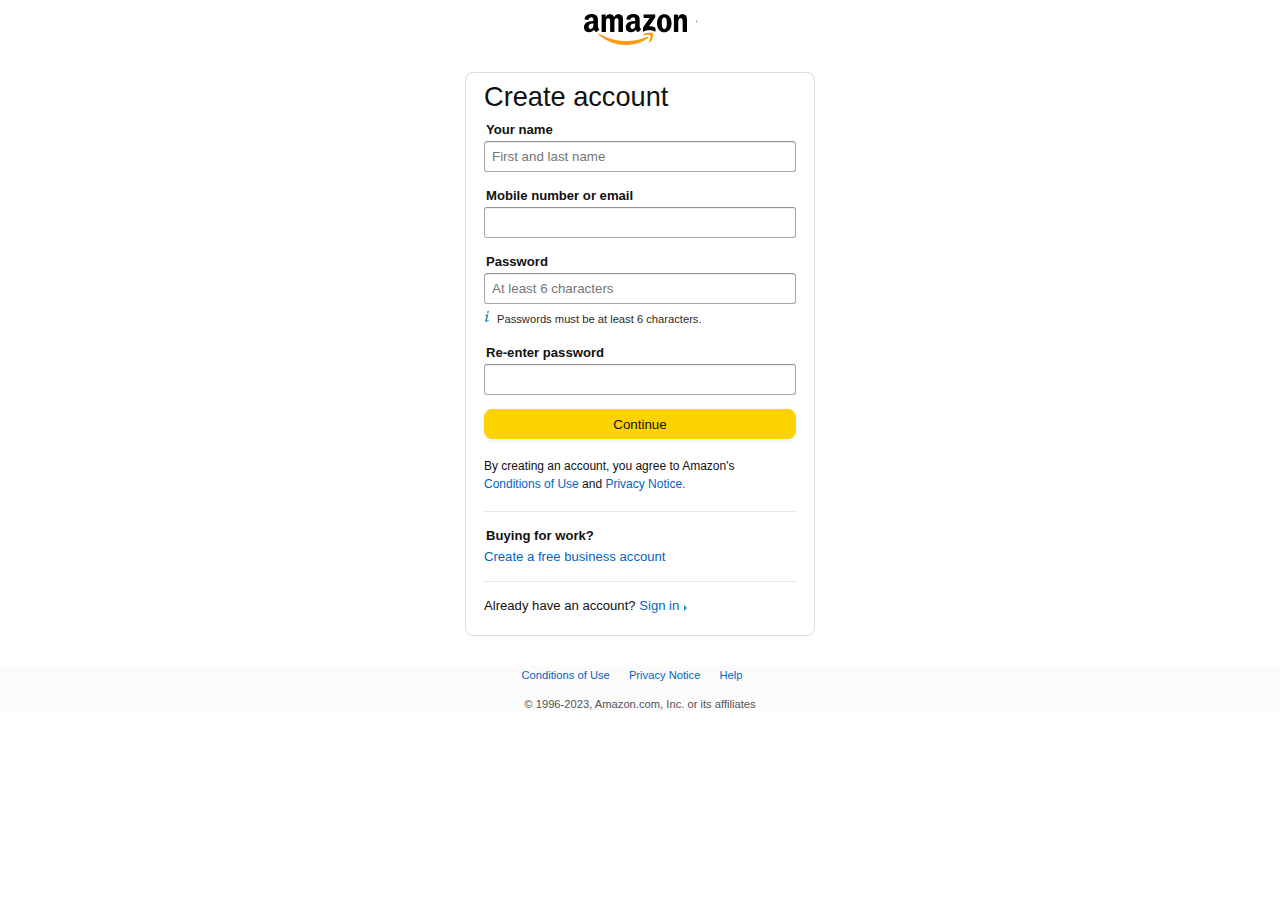
<file: Login.html>
<!DOCTYPE html>
<html lang="en">
<head>
    <meta charset="UTF-8">
    <meta name="viewport" content="width=device-width, initial-scale=1.0">
    <title>Login</title>
    <link rel="stylesheet" href="Login.css">
</head>
<body>
    <div id="Sec-Doc">
        <div class="Sec-head">
            <div class="Sec-logo">
            <a href="index.html"><div class="logo"></div></a>
        </div>
        </div>
        <div class="a-section">
            <div id="main-sec">
                    <div class="inner-Box">
                        <form action="#">
                            <h1 class="Cr-ac">Create account</h1>
                            <div class="row-1">
                                <label for="a1">Your name</label>
                                <input class="a-input-txt" id="a1" type="text" placeholder="First and last name" required>
                            </div>
                            <div class="row-2">
                                <label for="a2">Mobile number or email</label>
                                <input id="a2" type="email" required>
                            </div>
                            <div class="row-3">
                                <label for="a3">Password</label>
                                <input id="a3" type="password" placeholder="At least 6 characters" required>
                                <div class="msg-alert">
                                    <div class="pass-ex"></div>
                                    <div class="msg-del">
                                        Passwords must be at least 6 characters.
                                    </div>
                                </div>
                            </div>
                            <div class="row-4">
                                <label for="a4">Re-enter password</label>
                                <input id="a4" type="password" required>
                            </div>
                            <button id=""><a href="index.html">Continue</a></button>
                            <div class="condition-trm">
                                By creating an account, you agree to Amazon's <br>
                                <a href="#">Conditions of Use </a> and <a href="#">Privacy Notice.</a>
                            </div>
                            <div class="set-bd"></div>
                            <div class="row-5">
                                <span>Buying for work?</span>
                                <div class="new-ac-txt">Create a free business account</div>
                                <div class="set-bd"></div>
                            </div>
                            <div class="row-6">
                                <div class="sign-in">
                                    Already have an account? <a href="Sign-in.html">Sign in </a>
                                </div>
                                <div class="arrow-key"></div>
                            </div>
                        </form>
                    </div>
            </div>
        </div>
        <div id="foot-panel1">
            <div class="autho-sec">
                <a href="#">Conditions of Use</a>
                <a href="#">Privacy Notice</a>
                <a href="#">Help</a>
            </div>
            <div class="autho-cp-sec">
                © 1996-2023, Amazon.com, Inc. or its affiliates
            </div>
        </div>
    </div>
</body>
</html>
</file>
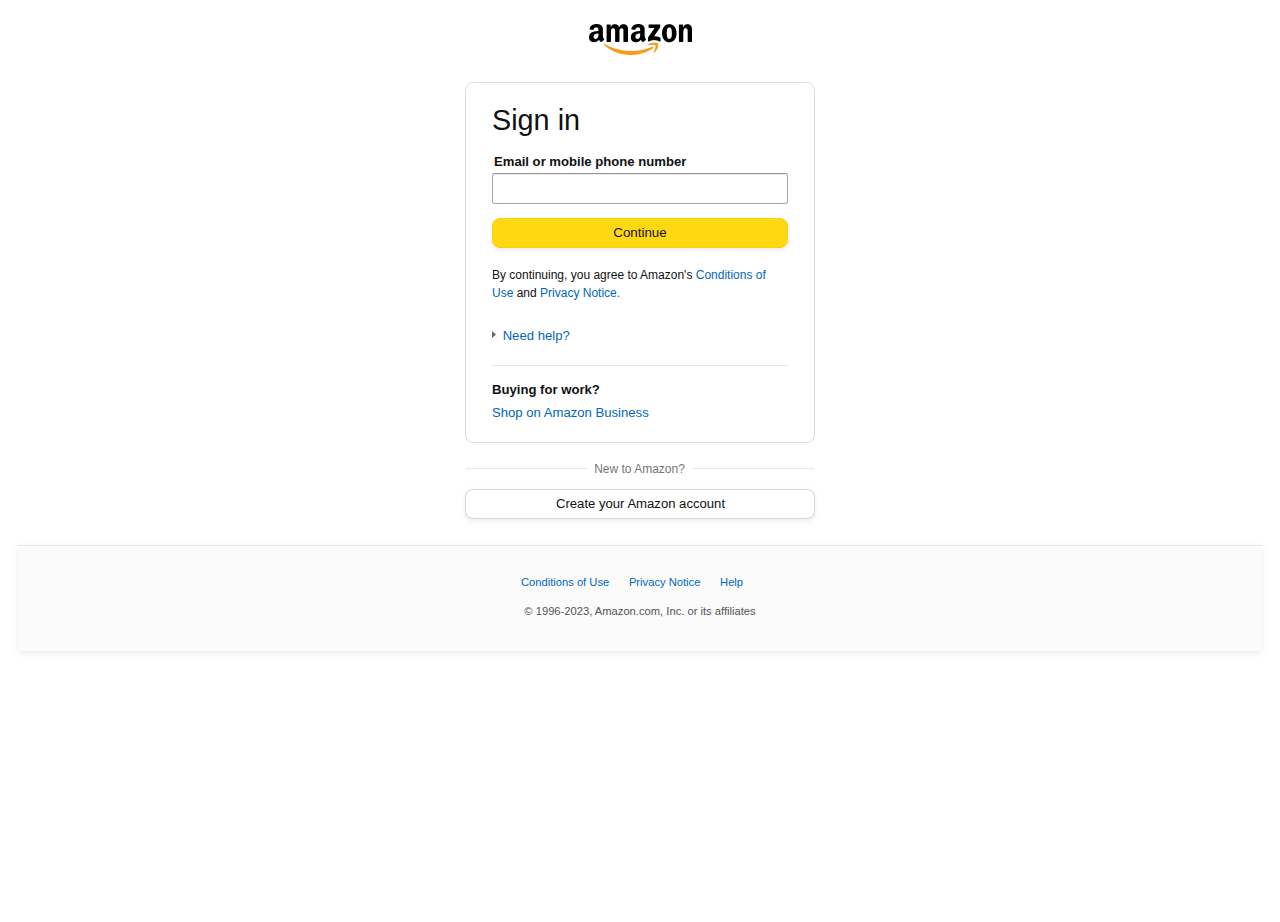
<file: Sign-in.html>
<!DOCTYPE html>
<html lang="en">
<head>
    <meta charset="UTF-8">
    <meta name="viewport" content="width=device-width, initial-scale=1.0">
    <title>Amazon-Registration</title>
    <link rel="stylesheet" href="Sign-in.css">
</head>
<body>
    <div id="Page-1">
        <div class="nav-section">
            <div class="Nav-logo">
            <a href="index.html"><div class="Top-hdr-logo"></div></a>
        </div>
    </div>
        <!-- Another Section -->
        <div id="a-inner-box">
            <div class="Box-spacing">
                <div class="Bd-box-spacing">
                    <form action="#">
                        <div class="main-hdr">
                            <h1>Sign in</h1>
                        </div>
                        <div class="row-1">
                            <label for="em-dtl1">Email or mobile phone number</label>
                            <input type="text" id="em-dtl1" class="a-box-txt">
                        </div>
                        <div class="row-2">
                            <button><a href="index.html">Continue</a></button>
                        </div>
                        <div class="row-3">
                            <p>By continuing, you agree to Amazon's <a href="#">Conditions of</a> <br><a href="#">Use</a> and <a href="#">Privacy Notice.</a></p>
                        </div>
                        <div class="row-4">
                            <div class="row-arr"></div>
                            <a href="#">Need help?</a>
                        </div>
                        <hr class="line-rlr-gp">
                        <div class="row-5">
                            Buying for work?
                        </div>
                        <div class="shop-sec">
                            <a href="#">Shop on Amazon Business</a>
                        </div>
                    </form>
                </div>
            </div>
            <!-- Other Section -->
        <div id="Break-pt-sec">
            <div class="br-1"></div>
            <span>New to Amazon?</span>
            <div class="br-2"></div>
        </div>
        <div class="account-sec">
            <a href="Login.html">
                Create your Amazon account
              </a>
        </div>
        </div>
        <!-- Inner Footer Section -->
        <div class="wr-bd-sec">
        <div id="Inner-Foot-Sec">
            <div class="cdn-sec-txt">
                <a href="#">Conditions of Use</a>
                <a href="#">Privacy Notice</a>
                <a href="#">Help</a>
            </div>
            <div class="cpr-sec-txt">© 1996-2023, Amazon.com, Inc. or its affiliates</div>
        </div>
    </div>
    </div>
</body>
</html>
</file>
<file: Login.css>
* {
    margin: 0;
    padding: 0;
    box-sizing: border-box;
}
body {
    font-family: Arial;
    line-height: 19px!important;
    overflow-x: hidden;
}
/* Section 1 */
#Sec-Doc {
    width: 100vw;
    height: 100vh;
}

/* Arranging Logo */
.Sec-head {
    width: 100%;
    height: 50px;
    margin: 4px 0px 18px!important;
    display: flex;
    justify-content: center;
    align-items: center;
}
.Sec-logo {
    width: 113px;
    height: 31px;
}
.logo {
    width: 100%;
    height: 100%;
    background-image: url("Amazon-Doc.png");
    background-position: -5px -130px;
    background-size: 400px 750px;
}
/* Inner-Box */
.a-section {
    width: 100%;
    height: fit-content;
    display: flex;
    justify-content: center;
}
#main-sec {
    width: 700px;
    height: fit-content;
    display: flex;
    justify-content: center;
    align-items: center;
}
.inner-Box {
    width: 350px;
    height: 100%;
    padding: 14px 18px;
    border: 1px solid #DDD;
    border-radius: 8px;
}
.inner-Box h1 {
    font-size: 1.7rem;
    font-weight: 400;
    margin-bottom: 10px;
    padding-bottom: 4px;
    color: #111;
}
.row-1,.row-2,.row-3,.row-4,.row-5 {
    width: 100%;
    margin-bottom: 14px!important;
}
label,span {
    font-size: 0.82rem;
    font-weight: 700;
    color: #111;
    display: block;
    padding-bottom: 2px;
    padding-left: 2px;
}
.a-input-txt,input[type=text],input[type=email],input[type=password] {
    width: 100%;
    border: none;
    border: 1px solid #a6a6a6;
    border-top-color: #949494;
    outline: 0;
    border-radius: 3px;
    box-shadow: 0 1px 0 rgba(255,255,255,.5), 0 1px 0 rgba(0,0,0,.07) inset;
    background-color: #FFF;
    height: 31px;
    padding: 3px 7px;
    line-height: normal;
}
/* Adding Box Shadow */
.a-input-txt,input[type=text]:focus,input[type=email]:focus,input[type=password]:focus {
    border-color: #007185;
    background-color: #F7FEFF;
    box-shadow: 0 0 0 3px #c8f3fa, 0 1px 2px rgba(15,17,17,.15) inset;
}
.msg-alert {
    width: 100%;
    height: 100%;
    display: flex;
    margin-top: 6px;
}
.pass-ex {
    width: 13px;
    height: 14px;
    background-image: url("Amazon-Doc.png");
    background-size: 400px 750px;
    background-repeat: no-repeat;
    background-position: -166px -130px;
}
.msg-del {
    font-size: 0.70rem;
    color: #2B2B2B;
}
.inner-Box button {
    border: none;
    width: 100%;
    height: 30px;
    border: 1px solid #FFD814;
    border-radius: 8px;
    background-color: #FCD200;
    padding: 1px 6px;
    color: #111;
    box-shadow: 0 2px 5px 0 rgba(213,217,217,.5);
    border-color: #FCD200;
}
.inner-Box button a {
    text-decoration: none;
    color: #111;
}
.inner-Box button:hover {
    background-color: #F2C200;
}
.condition-trm {
    font-size: 0.75rem;
    line-height: 1.5;
    margin-top: 18px;
    color: #111;
    margin-bottom: 18px;
}
.condition-trm a {
    text-decoration: none;
    color: #0066C0;
}

.condition-trm a:hover {
    text-decoration: underline;
    cursor: pointer;
    color: #c45500;
}
.set-bd {
    height: 1px;
    background-color: transparent;
    border-top: 1px solid #e7e7e7;
    margin-bottom: 14px;
}
.new-ac-txt {
    font-size: 0.82rem;
    color: #0066C0;
    line-height: 1.5;
    margin-bottom: 14px;
}
.new-ac-txt:hover {
    text-decoration: underline;
    cursor: pointer;
    color: #c45500;
}
.row-6 {
    font-size: 0.82rem;
    background: linear-gradient(to right,#fff,rgba(255,255,255,0),#fff);
    color: #111;
}
.arrow-key {
    background-image: url("Amazon-Doc.png");
    background-size: 400px 750px;
    background-repeat: no-repeat;
    background-position: -346px -86px;
    position: absolute;
    width: 3px;
    height: 6px;
    position: relative;
    left: 64%;
    top: -10px;
}
.sign-in a {
    text-decoration: none;
    color:#0066C0;
}
.sign-in a:hover {
    text-decoration: underline;
    cursor: pointer;
    color: #c45500;
}
/* Autho Sec */
#foot-panel1 {
    width: 100%;
    height: 45px;
    font-size: 0.7rem;
    text-align: center;
    margin-top: 30px;
    background-color: #FBFBFB;
}
.autho-sec {
    margin-bottom: 10px;
}
.autho-sec a {
    text-decoration: none;
    color:#0066C0;
    margin-right: 16px;
}
.autho-sec a:hover {
    text-decoration: underline;
    cursor: pointer;
    color:#c45500;
}
.autho-cp-sec {
    color: #555!important;
}
</file>
<file: Sign-in.css>
* {
    margin: 0;
    padding: 0;
    box-sizing: border-box;
}
body {
    font-family: Arial;
    line-height: 19px;
    color: #111;
    font-size: 0.82rem;
    overflow-x: hidden;
    overflow-y: hidden;
}
#Page-1 {
    width: 100vw;
    height: 100vh;
    padding: 14px 18px !important;
    margin-bottom: 22px !important;
}
.nav-section {
    width: 100%;
    height: 50px;
    margin-bottom: 18px;
    display: flex;
    justify-content: center;
    align-items: center;
}
.Nav-logo {
    width: 103px;
    height: 31px;
}
.Top-hdr-logo {
    width: 100%;
    height: 100%;
    background-image: url("Amazon-Doc.png");
    background-size: 400px 750px;
    background-repeat: no-repeat;
    background-position: -5px -130px;
}
/* Sign-in Section */
#a-inner-box {
    width: 100%;
    height: fit-content;
    display: flex;
    flex-direction: column;
    justify-content: center;
    align-items: center;
}
.Box-spacing {
    width: 700px;
    display: flex;
    justify-content: center;
    align-items: center;
    margin: auto;
}
.Bd-box-spacing {
    width: 350px;
    height: fit-content;
    padding: 20px 26px;
    border: 1px solid #DDD;
    border-radius: 8px;
}
.main-hdr {
    margin-bottom: 10px;
    padding-bottom: 4px;
}
.main-hdr h1 {
    font-size: 1.8rem;
    font-weight: 400;
    line-height: 1.2;
}
label {
    font-weight: 700;
    padding-left: 2px;
    padding-bottom: 2px;
    display: block;
}
.a-box-txt,input[type="text"] {
    width: 100%;
    height: 31px;
    padding: 3px 7px;
    border: none;
    border: 1px solid #a6a6a6;
    border-top-color: #949494;
    border-radius: 3px;
    box-shadow: 0 1px 0 rgba(255,255,255,.5), 0 1px 0 rgba(0,0,0,.07) inset;
    outline: 0;
    background-color: #FFF;
}
input[type="text"]:focus {
    background-color: #F7FEFF;
    border-color: #007185;
    box-shadow: 0 0 0 3px #c8f3fa, 0 1px 2px rgba(15,17,17,.15) inset;
}
.row-2 {
    width: 100%;
    height: 30px;
    border: 1px solid #FCD200;
    background: #FFD814;
    padding: 1px 6px;
    border-radius: 8px;
    box-shadow: 0 2px 5px 0 rgba(213,217,217,.5);
    margin-top: 14px !important;
}
.row-2 button {
    width: 100%;
    height: 100%;
    border: none;
    background-color: transparent;
    /* line-height: 55%; */
    padding: 0px 10px;
    color: #0F1111;
}
.row-2 button a {
    width: 100%;
    height: 100%;
    text-decoration: none;
    color: #111;
}
.row-2:focus {
    outline: 0;
    border: 1px solid #008296;
    border-radius: 8px;
    box-shadow: 0 0 0 3px #c8f3fa, inset 0 0 0 2px #fff;
}
.row-2:hover {
    background: #F7CA00;
    border-color: #F2C200;
}
.row-3 {
    margin-top: 18px !important;
}
.row-3 p {
    font-size: 0.75rem;
    line-height: 1.5;
    color: #111;
}
.row-3 a {
    text-decoration: none;
    color:#0066c0;
}
.row-3 a:hover{
    text-decoration: underline;
    color: #c45500;
}
.row-arr {
    width: 7px;
    height: 7px;
    background-image: url("Amazon-Doc.png");
    -webkit-background-size: 400px 750px;
    background-size: 400px 750px;
    background-repeat: no-repeat;
    background-position: -366px -86px;
}
.row-4 {
    margin: 22px 0px;
}
.row-arr {
    display: inline-block;
}
.row-4 a{
    text-decoration: none;
    color:#0066c0;
    position: relative;
    top: 2px;
}
.row-4 a:hover {
    text-decoration: underline;
    color: #c45500;
}
.line-rlr-gp {
    background-color: transparent;
    height: 1px;
    border-width: 0;
    border-top: 1px solid #e7e7e7;
    line-height: 19px;
    margin-bottom: 14px;
}
.row-5 {
    font-weight: 700 !important;
    margin-bottom: 4px;
}
.shop-sec a {
    text-decoration: none;
    color:#0066c0;
}
.shop-sec a:hover {
    text-decoration: underline;
    color:#c45500;
}
/* Other Section */
#Break-pt-sec {
    width: 380px;
    display: flex;
    justify-content: center;
    align-items: center;
    margin-top: 20px;
    margin-bottom: 14px;
}
.br-1 {
    width: 32%;
    height: 1px;
    border-top: 1px solid #e7e7e7;
}
#Break-pt-sec span {
    font-size: 0.75rem;
    line-height: 1;
    padding: 0px 8px 0px 7px;
    color:#767676;
}
.br-2 {
    width: 32%;
    height: 1px;
    border-top: 1px solid #e7e7e7;
}
.account-sec {
    width: 350px;
    height: 30px;
    padding: 0px 10px 0px 11px;
    border: 1px solid #D5D9D9;
    display: flex;
    justify-content: center;
    align-items: center;
    background-color: transparent;
    border-radius: 8px;
    box-shadow: 0 2px 5px 0 rgba(213,217,217,.5);
    background: #FFF;
}
.account-sec:hover {
    background-color: #F7FAFA;
    border-color: #D5D9D9;
}
.account-sec a {
    text-decoration: none;
    color:#111
}
/* Inner Footer Section */
.wr-bd-sec {
    width: 100%;
    padding-bottom: 30px;
    background-color: #FBFBFB;
    margin-top: 26px;
    border-top: 1px solid #e7e7e7;
    box-shadow: 0 2px 5px 0 rgba(213,217,217,.5);
}
#Inner-Foot-Sec {
    width: 100%;
    display: flex;
    flex-direction: column;
    justify-content: center;
    align-items: center;
    margin-top: 26px;
}
.cdn-sec-txt {
    margin-bottom: 10px;
}
.cdn-sec-txt a {
    text-decoration: none;
    font-size: 0.70rem;
    color:#0066c0;
    margin-right: 16px;
}
.cdn-sec-txt a:hover {
    text-decoration: underline;
    color:#c45500;
}
.cdn-sec-txt a:active,a:hover {
    outline: 0;
}
.cpr-sec-txt {
    font-size: 0.70rem;
    color: #555 !important;
}
</file>
